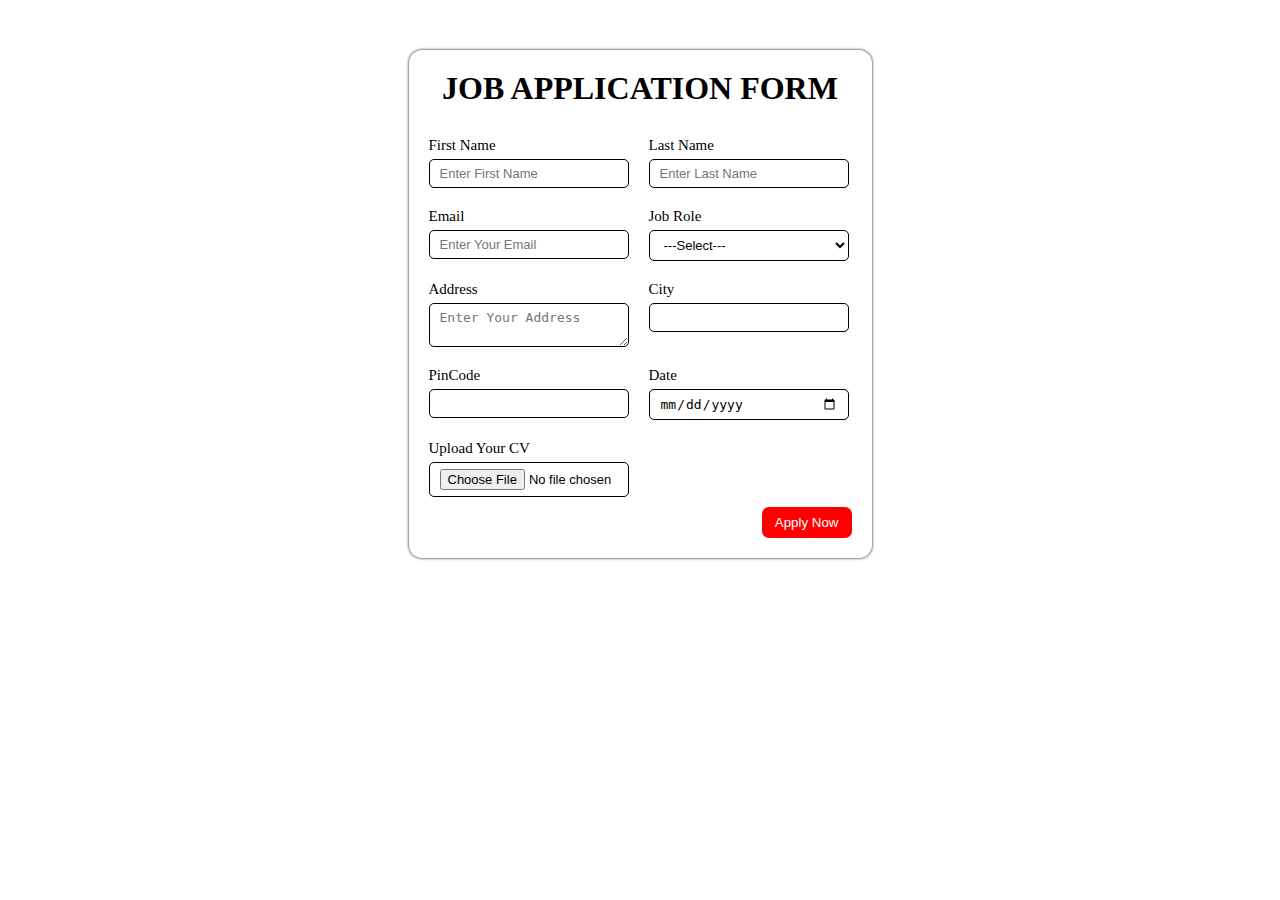
<file: PROJECT 2/index.html>
<!DOCTYPE html>
<html lang="en">
<head>
    <meta charset="UTF-8">
    <meta http-equiv="X-UA-Compatible" content="IE=edge">
    <meta name="viewport" content="width=device-width, initial-scale=1.0">
    <title>Job Application Form</title>
    <link rel="stylesheet" href="style.css">
</head>
<body>
    <div class="container">
        <div class="box">
            <h1>Job Application Form</h1>
            <form action="">
                <div class="form_container">
                    <div class="form_control">
                        <label for="name">First Name</label>
                        <input type="text" id="name" name="name" placeholder="Enter First Name">
                    </div>
                    <div class="form_control">
                        <label for="name">Last Name</label>
                        <input type="text"id="name" name="name" placeholder="Enter Last Name">
                    </div>
                    <div class="form_control">
                        <label for="Email">Email</label>
                        <input type="email" id="email" name="email" placeholder="Enter Your Email">
                    </div>
                    <div class="form_control">
                        <label for="job_role">Job Role</label>
                        <select>
                            <option>---Select---</option>
                            <option value="frontend">Frontend Developer</option>
                            <option value="backend">Backend Developer</option>
                            <option value="fullstack">Fullstack Developer</option>
                            <option value="android">Andriod Developer</option>
                            <option value="software">Software Developer</option>
                            <option value="designer">Graphic Designer</option>
                        </select>

                    </div>
                    <div class="form_control">
                        <label for="address">Address</label>
                        <textarea id="address" name="address" placeholder="Enter Your Address"></textarea>
                    </div>
                    <div class="form_control">
                        <label for="city">City</label>
                        <input type="text" id="city" name="city">
                    </div>
                    <div class="form_control">
                        <label for="pin">PinCode</label>
                        <input type="number" id="pin" name="pin">
                    </div>
                    <div class="form_control">
                        <label for="date">Date</label>
                        <input value="" min="1997-01-01" max="2030-12-31" type="date" name="begain" placeholder="dd-mm-yyyy">
                    </div>
                    <div class="form_control">
                        <label for="upload">Upload Your CV</label>
                        <input type="file" id="upload" name="upload">
                    </div>
                </div>
                <div class="button_container">
                    <button type="submit">Apply Now</button>
                </div>
            </form>
        </div>
    </div>
</body>
</html>
</file>
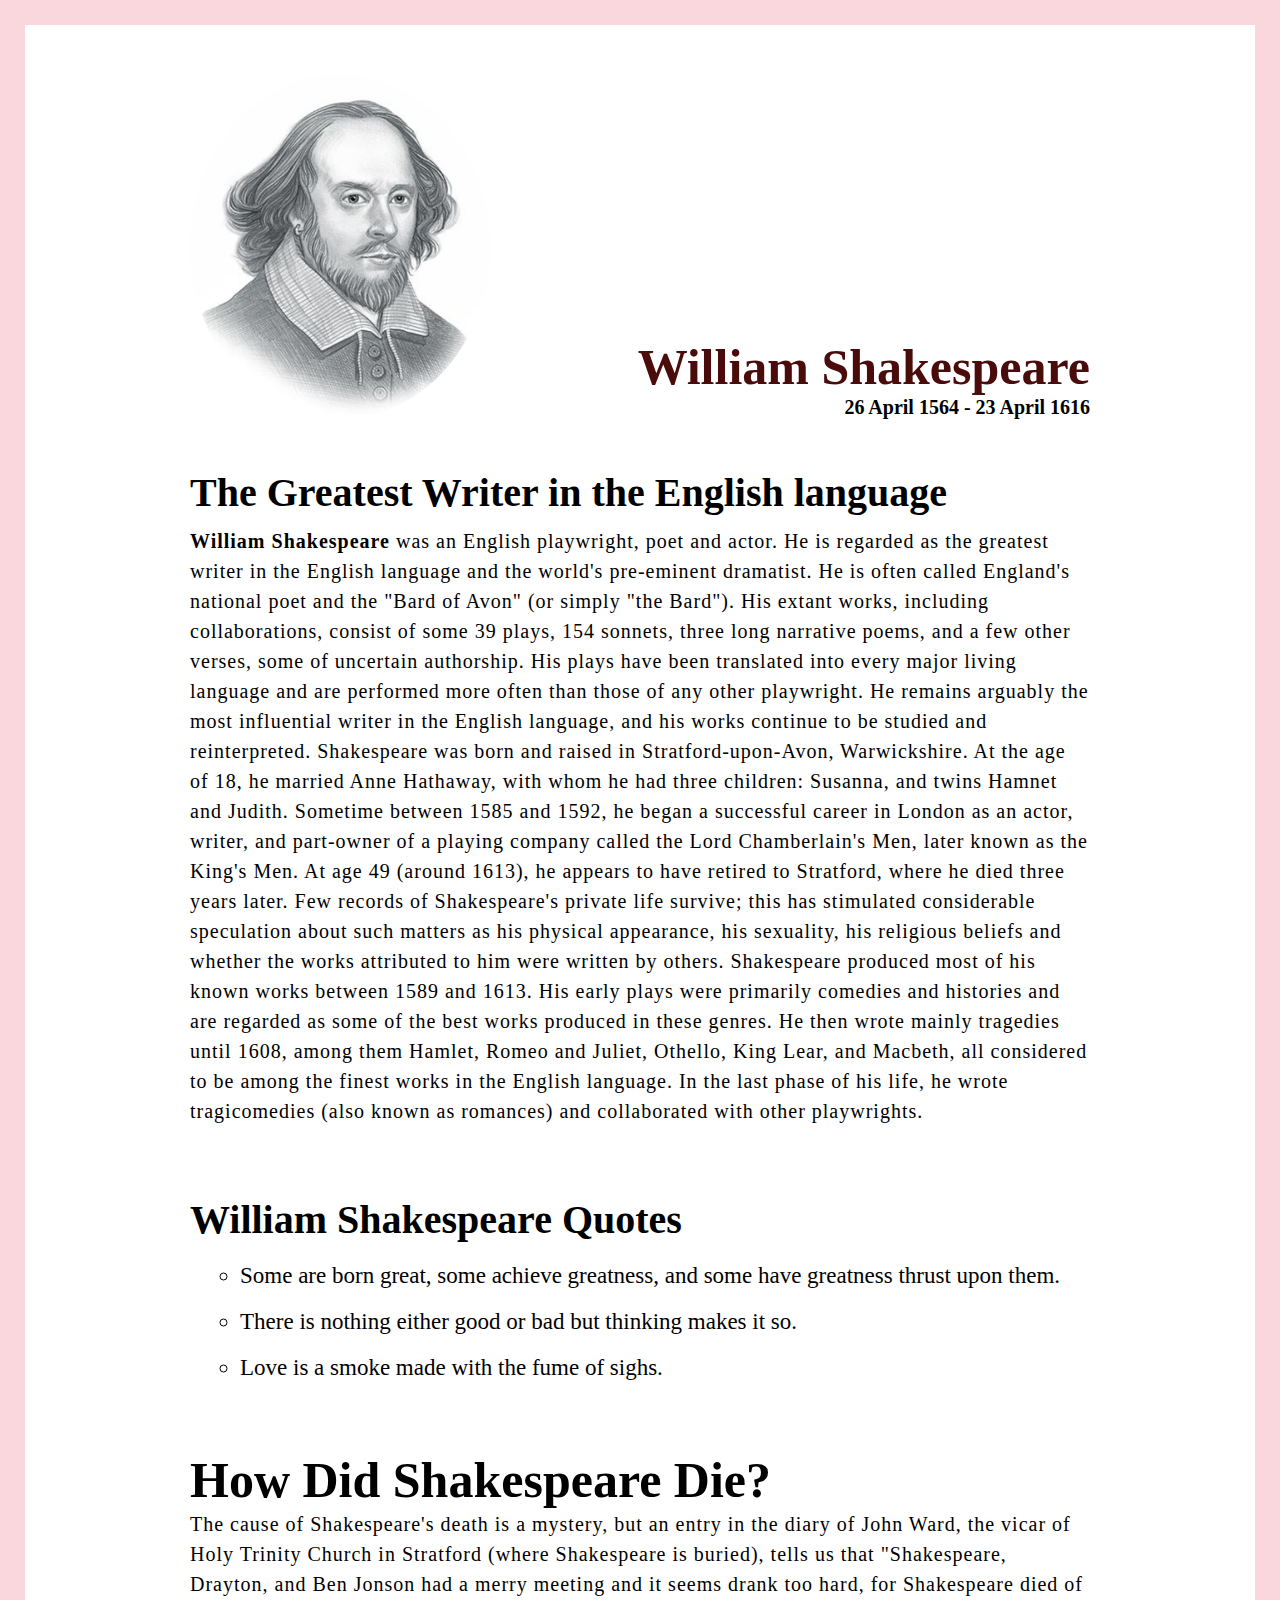
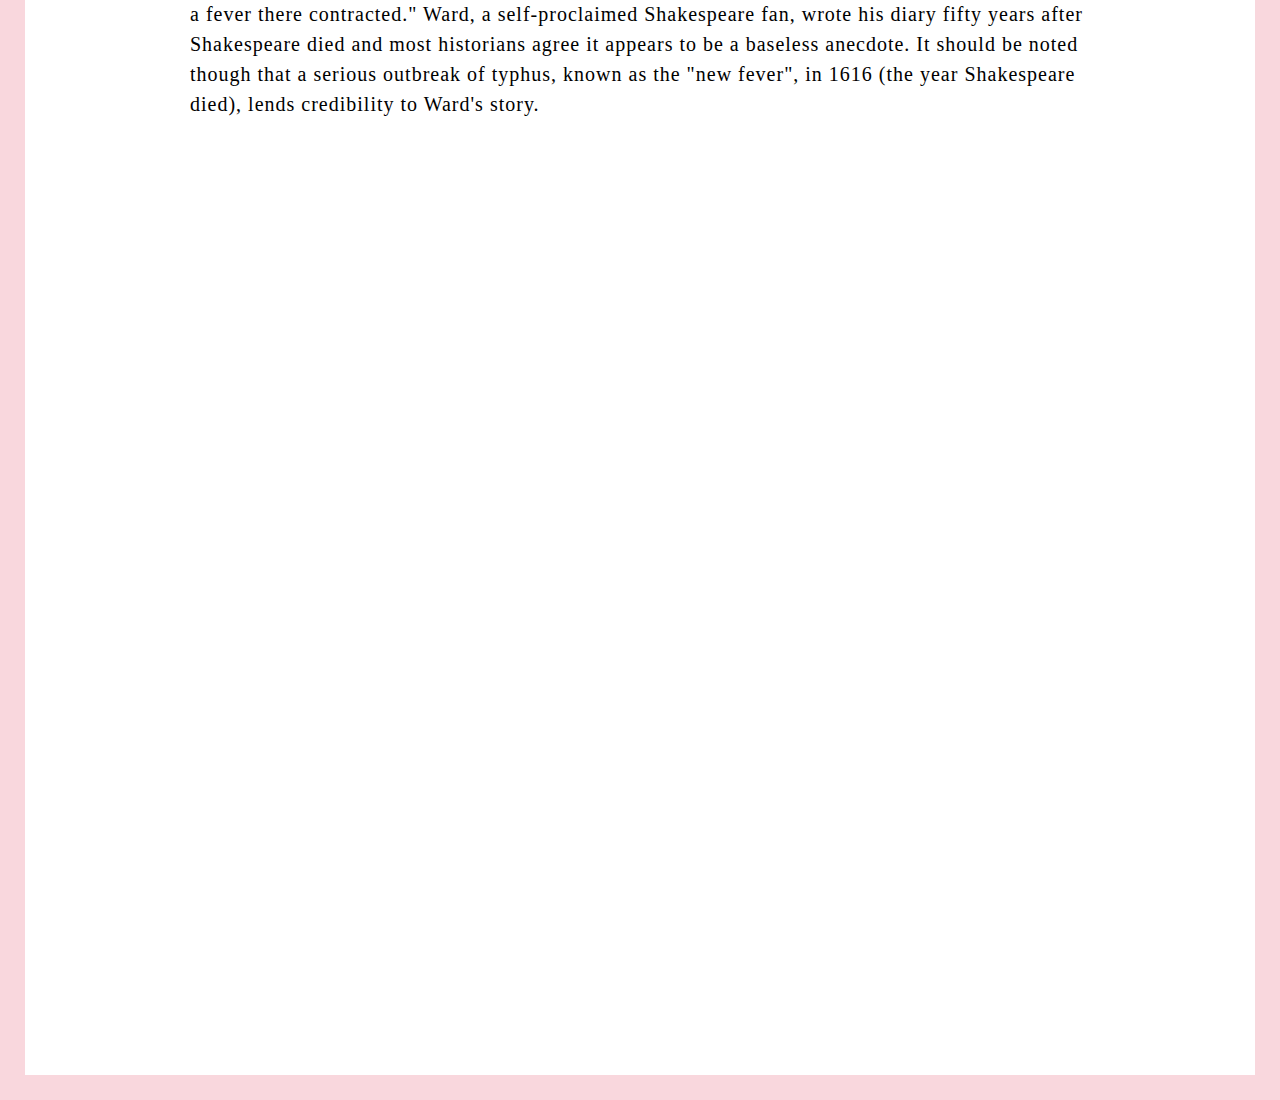
<file: PROJECT 1/project.html>
<!DOCTYPE html>
<html lang="en">
<head>
    <meta charset="UTF-8">
    <meta http-equiv="X-UA-Compatible" content="IE=edge">
    <meta name="viewport" content="width=device-width, initial-scale=1.0">
    <title>The Tribute Page</title>
    <link rel="stylesheet" href="project.css">
</head>
<body>
    <div class="container">
        <div class="content">
            <section class="top_section">
                <div class="image">
                    <a href="https://codepen.io/mosd2004/full/ZvLYBg" target="_blank"><img src="william.jpg"></a>
                </div>
                <div>
                    <h1>William Shakespeare</h1>
                    <h4>26 April 1564 - 23 April 1616</h4>
                </div>
            </section>
            <section class="about_section">
                <h1>The Greatest Writer in the English language</h1>
                <p><b>William Shakespeare</b> was an English playwright, poet and actor. He is regarded as the greatest writer in the English language and the world's pre-eminent dramatist. He is often called England's national poet and the "Bard of Avon" (or simply "the Bard"). His extant works, including collaborations, consist of some 39 plays, 154 sonnets, three long narrative poems, and a few other verses, some of uncertain authorship. His plays have been translated into every major living language and are performed more often than those of any other playwright. He remains arguably the most influential writer in the English language, and his works continue to be studied and reinterpreted.

                    Shakespeare was born and raised in Stratford-upon-Avon, Warwickshire. At the age of 18, he married Anne Hathaway, with whom he had three children: Susanna, and twins Hamnet and Judith. Sometime between 1585 and 1592, he began a successful career in London as an actor, writer, and part-owner of a playing company called the Lord Chamberlain's Men, later known as the King's Men. At age 49 (around 1613), he appears to have retired to Stratford, where he died three years later. Few records of Shakespeare's private life survive; this has stimulated considerable speculation about such matters as his physical appearance, his sexuality, his religious beliefs and whether the works attributed to him were written by others.
                    
                    Shakespeare produced most of his known works between 1589 and 1613. His early plays were primarily comedies and histories and are regarded as some of the best works produced in these genres. He then wrote mainly tragedies until 1608, among them Hamlet, Romeo and Juliet, Othello, King Lear, and Macbeth, all considered to be among the finest works in the English language. In the last phase of his life, he wrote tragicomedies (also known as romances) and collaborated with other playwrights.</p>
            </section>
            <section class="quotes">
                <h2>William Shakespeare Quotes</h2>
                <ul type="circle">
                    <li>Some are born great, some achieve greatness, and some have greatness thrust upon them.</li>
                    <li>There is nothing either good or bad but thinking makes it so.</li>
                    <li>Love is a smoke made with the fume of sighs.</li>
                </ul>
            </section>
            <section class="die">
                <h1>How Did Shakespeare Die?</h1>
                <p>The cause of Shakespeare's death is a mystery, but an entry in the diary of John Ward, the vicar of Holy Trinity Church in Stratford (where Shakespeare is buried), tells us that "Shakespeare, Drayton, and Ben Jonson had a merry meeting and it seems drank too hard, for Shakespeare died of a fever there contracted." Ward, a self-proclaimed Shakespeare fan, wrote his diary fifty years after Shakespeare died and most historians agree it appears to be a baseless anecdote. It should be noted though that a serious outbreak of typhus, known as the "new fever", in 1616 (the year Shakespeare died), lends credibility to Ward's story.</p>
            </section>
        </div>
    </div>
</body>
</html>
</file>
<file: PROJECT 2/style.css>
*{
    margin: 0;
    padding: 0;
    box-sizing: border-box;
    background-color: white;
}
.container{
    width: 463px;
    margin: 0 auto;
}
.box{
    max-width: 600px;
    padding: 20px;
    background-color: white;
    margin: 0 auto;
    margin-top: 50px;
    box-shadow: 0px 0px 3px;
    border-radius: 13px;
}
.box h1{
    text-align: center;
    text-transform: uppercase;
}
.form_container{
    margin-top: 30px;
    display: grid;
    grid-template-columns: repeat(2, 200px);
    gap: 20px;
}
.form_control{
    display: flex;
    flex-direction: column;
}
label{
    font-size: 15px;
    margin-bottom: 5px;
}
input,select,textarea{
    padding: 6px 10px;
    border: 1px solid;
    border-radius: 5px;
    font-size: 13px;
}
input:focus{
    outline-color: red;
}
.button_container{
    display: flex;
    justify-content: flex-end;
    margin-top: 10px;
}
button{
    background-color: red;
    border: transparent solid;
    padding: 5px 10px;
    color: white;
    border-radius: 7px;
    transition: 0.3s ease-in;
}
button:hover{
    background-color: green;
    border: 2px solid black;
    color: black;
    transition: 0.3s ease-out;
}
.form_control textarea{
    grid-column: 1 span 2;
    width: 100%;
}
</file>
<file: PROJECT 1/project.css>
*{
    margin: 0px;
    padding: 0px;
    box-sizing: border-box;
}

.container{
    background-color: white;
    min-height: 300vh;
    border: 25px solid rgb(249, 215, 221);
}

.content{
    max-width: 900px;
    margin: 0 auto;
}

.top_section{
    margin-top: 50px;
    display: flex;
    justify-content: space-between;
    align-items: flex-end;
}

.top_section h1{
    font-size: 50px;
    font-weight: bold;
    color: rgb(74, 11, 11);
}

.top_section h4{
    text-align: end;
    font-size: 20px;
}

.image{
    border-radius: 50%;
    overflow: hidden;
}

.image,img{
    width: 300px;
    height: 320;
}

.about_section{
    margin-top: 50px;
}

.about_section h1{
    font-size: 40px;
    margin-bottom: 10px;
}

.about_section p{
    font-size: 20px;
    line-height: 30px;
    letter-spacing: 1px;
}

.quotes{
    margin-top: 70px;
}

.quotes h2{
    margin-bottom: 20px;
    font-size: 40px;
}

.quotes ul{
    margin-left: 50px;
    font-size: 23px;
}

.quotes li{
    margin-bottom: 20px;
}

.die{
    margin-top: 70px;
    font-size: 25px;
}

.die p{
    font-size: 20px;
    line-height: 30px;
    letter-spacing: 1px;
}
</file>
